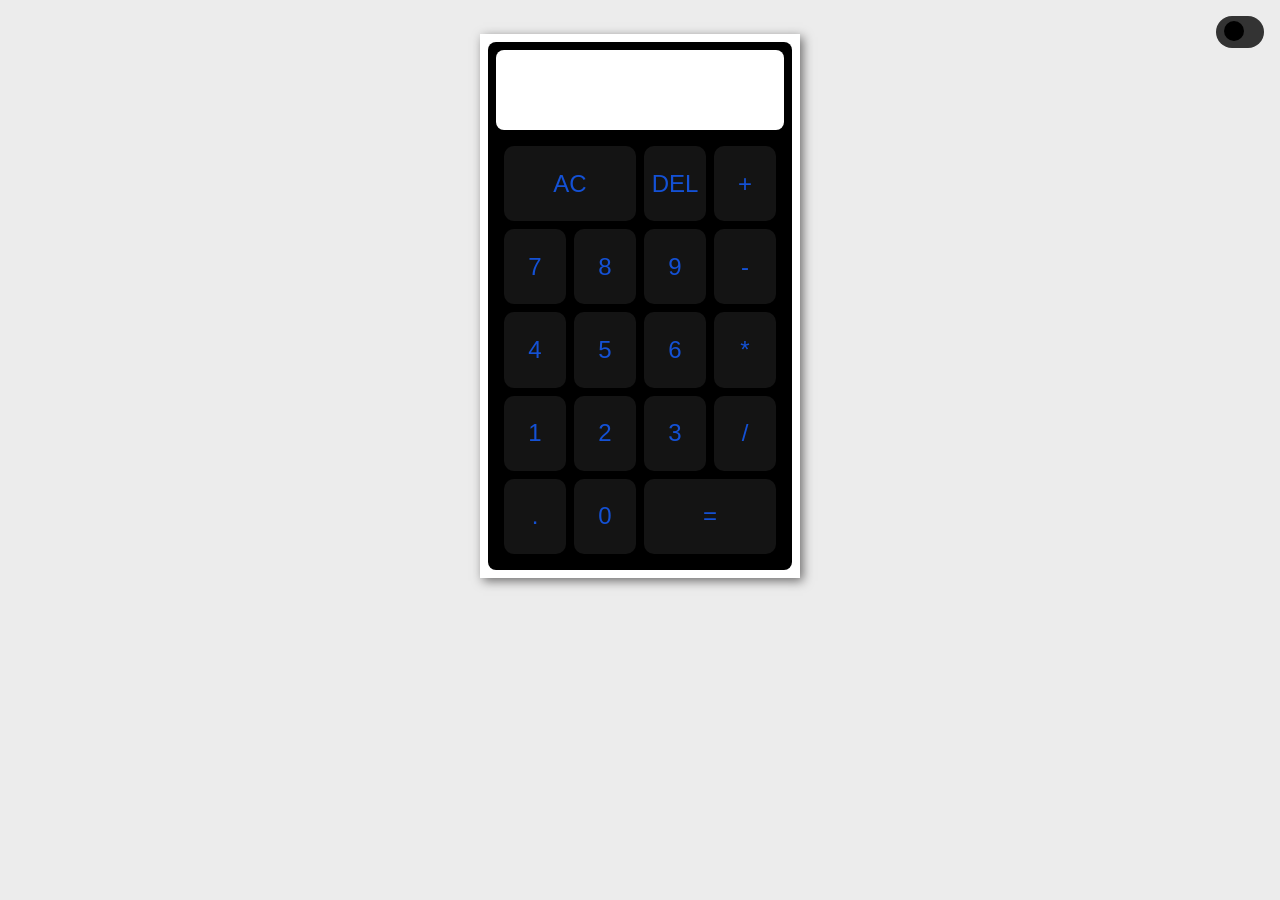
<file: index.html>
<!DOCTYPE html>
<html lang="en">
<head>
    <meta charset="UTF-8">
    <meta http-equiv="X-UA-Compatible" content="IE=edge">
    <meta name="viewport" content="width=device-width, initial-scale=1.0">
    <title>Calculator</title>
    <link rel="stylesheet" href="Style/new_calculator.css">
    <link rel="stylesheet" href="Style/dark_mode.css">
    <link rel="stylesheet" href="Style/responsive.css">
</head>
<body>
    <div id="calci-body">
        <div id="calci">
            <div class="display" id="display"></div>
            <div id="grid">

                <button class="button" id="ac">AC</button>
                <button class="button" id="del">DEL</button>
                <button class="button operator" id="btn+" value="+" onclick="disp('+')">+</button>
                
                <button class="button" id="btn7" value="7" onclick="disp('7')">7</button>
                <button class="button" id="btn8" value="8" onclick="disp('8')">8</button>
                <button class="button" id="btn9" value="9" onclick="disp('9')">9</button>
                <button class="button operator" id="btn-" value="-" onclick="disp('-')">-</button>
                
                <button class="button" id="btn4" value="4" onclick="disp('4')">4</button>
                <button class="button" id="btn5" value="5" onclick="disp('5')">5</button>
                <button class="button" id="btn6" value="6" onclick="disp('6')">6</button>
                <button class="button operator" id="btn*" value="*" onclick="disp('*')">*</button>
                
                <button class="button" id="btn1" value="1" onclick="disp('1')">1</button>
                <button class="button" id="btn2" value="2" onclick="disp('2')">2</button>
                <button class="button" id="btn3" value="3" onclick="disp('3')">3</button>
                <button class="button operator" id="btn/" value="/" onclick="disp('/')">/</button>
                
                <button class="button" id="btn." value="." onclick="disp('.')">.</button>
                <button class="button" id="btn0" value="0" onclick="disp('0')">0</button>
                <button class="button evaluate" id="eval" value="=">=</button>
                
            </div>
        </div>
    </div>

    <div id="container">
        <div id="layer">
            <div id="circle"></div>
        </div>
    </div>

    <script src="Script/new_calculator.js"></script> 
    <script src="Script/dark_mode.js"></script>
</body>
</html>
</file>
<file: Style/new_calculator.css>
body {
    margin: 0;
    padding: 0;
    background-color: rgb(236, 236, 236);
}

#calci-body {
    margin: 34px auto;
    width: 25%;
    height: 34rem;
    background-color: #fff;
    box-sizing: border-box;
    /* box-shadow: 3px 3px 10px rgb(201, 200, 200); */
    box-shadow: 3px 3px 10px rgb(109, 108, 108);
}

#calci {
    width: 95%;
    position: relative;
    top: 8px;
    height: 33rem;
    margin: 8px auto;
    /* background-color: rgb(133, 139, 139); */
    /* background-color: rgb(167, 226, 255); */
    background-color: black;
    border-radius: 8px;
}

#display {
    width: 95%;
    height: 5rem;
    border-radius: 8px;
    padding: 1rem;
    box-sizing: border-box;
    /* background-color: white; */
    background-color: #fff;
    margin: 4px auto;
    position: relative;
    top: 0.5rem;
    font-size: 1.5rem;
    overflow: hidden;
    text-align: end;
}

#grid {
    display: grid;
    grid-template-columns: repeat(4, 1fr);
    grid-template-rows: repeat(5, 4.7rem);
    margin: 1.5rem 1rem;
    gap: 0.5rem;
}
.button{
    transition: all ease 0.1s;
    background-color: #141414;
    color: rgb(20, 81, 213);
    font-size: 1.5rem;
    border-radius: 10px; 
    cursor: pointer;
    border: none;   
}
.button:active{
    scale: 0.9;
}
#ac{
    grid-column-start: 1;
    grid-column-end: 3;
}
#eval{
    grid-column-start: 3;
    grid-column-end: 5;
}
.button:hover{
    background-color: #333;
}
</file>
<file: Style/dark_mode.css>
#container {
    position: absolute;
    top: 1rem;
    right: 1rem;
}
#layer {
    width: 3rem;
    height: 2rem;
    background-color: #333;
    border-radius: 3rem;
    box-sizing: border-box;
    position: relative;
    padding: 0.5rem;
}
#circle {
    transition: all ease 1s;
    width: 1rem;
    height: 1rem;
    border-radius: 50%;
    background-color: black;
    position: absolute;
    top: 0.3rem;
    border: 2px solid transparent;
}
</file>
<file: Style/responsive.css>
@media screen and (max-width:450px) {
    #calci-body {
        width: 80%;
        margin: 5rem auto;
    }
}
</file>
